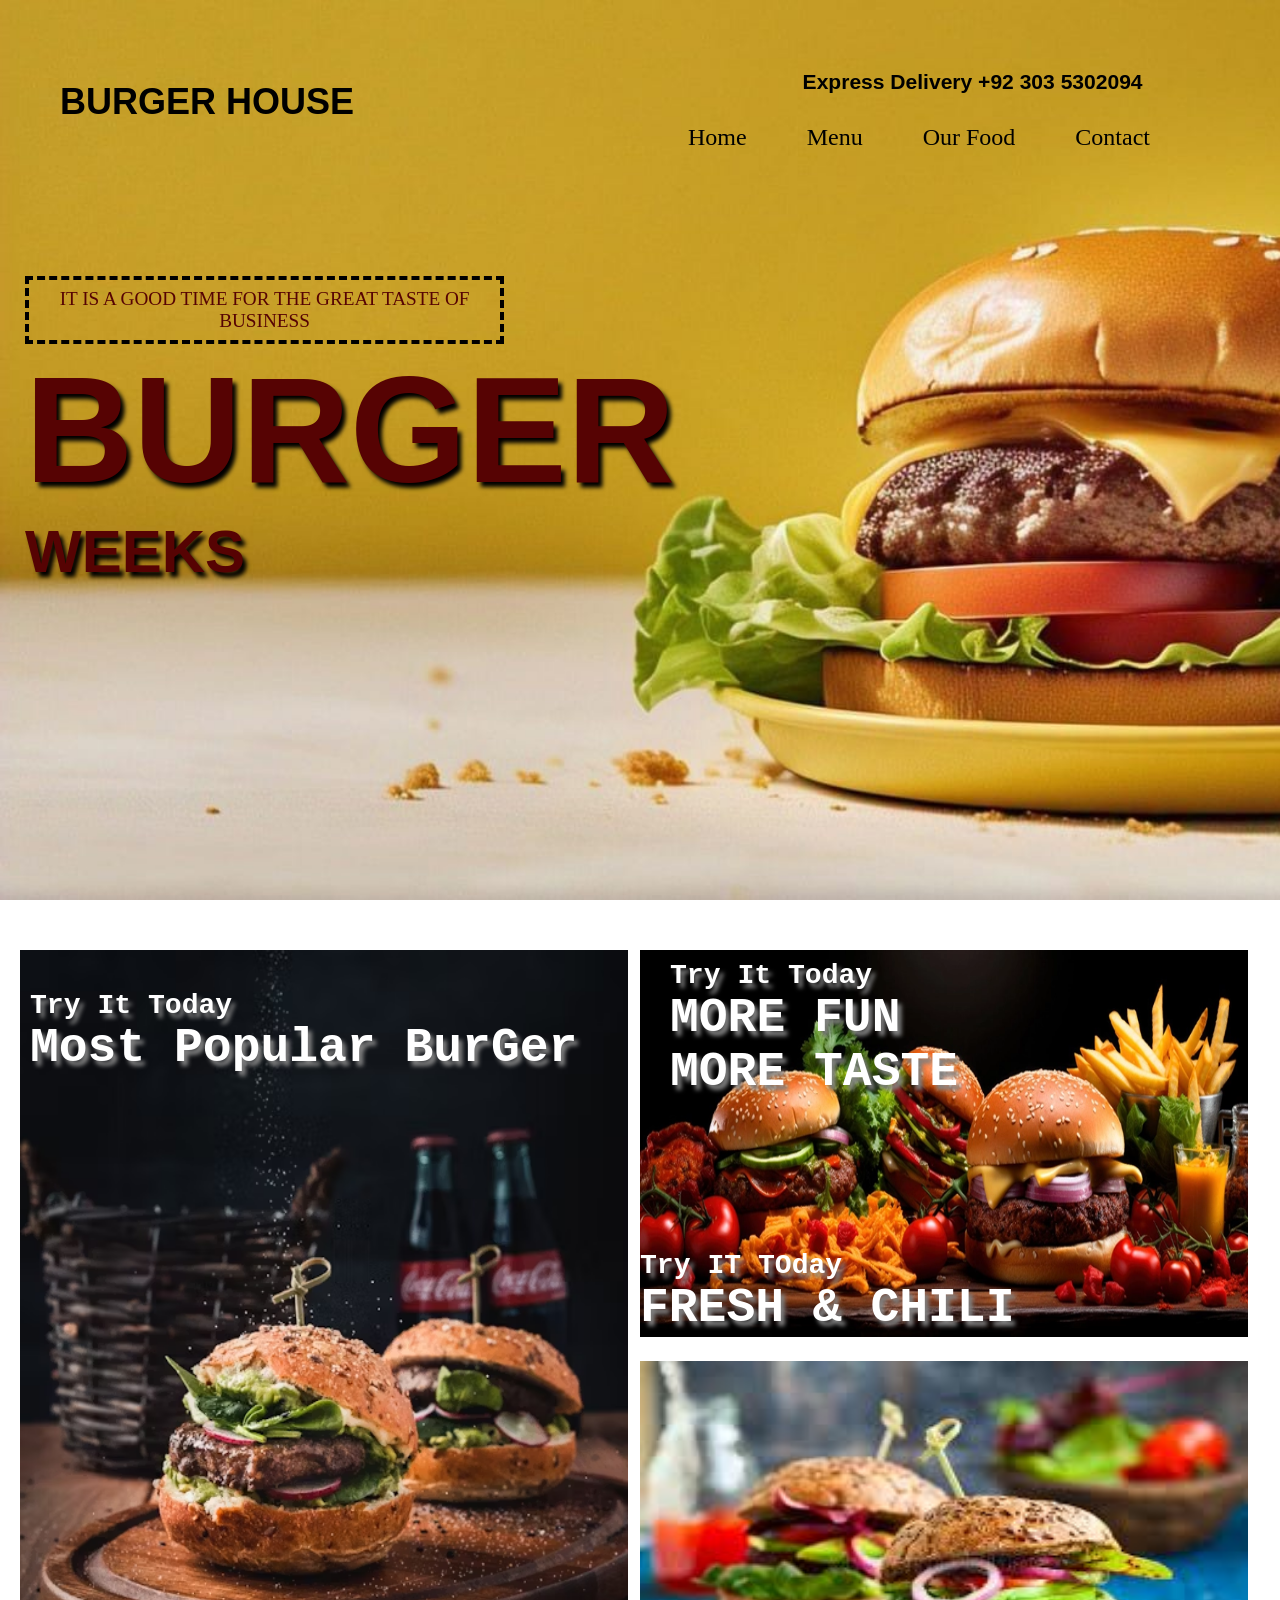
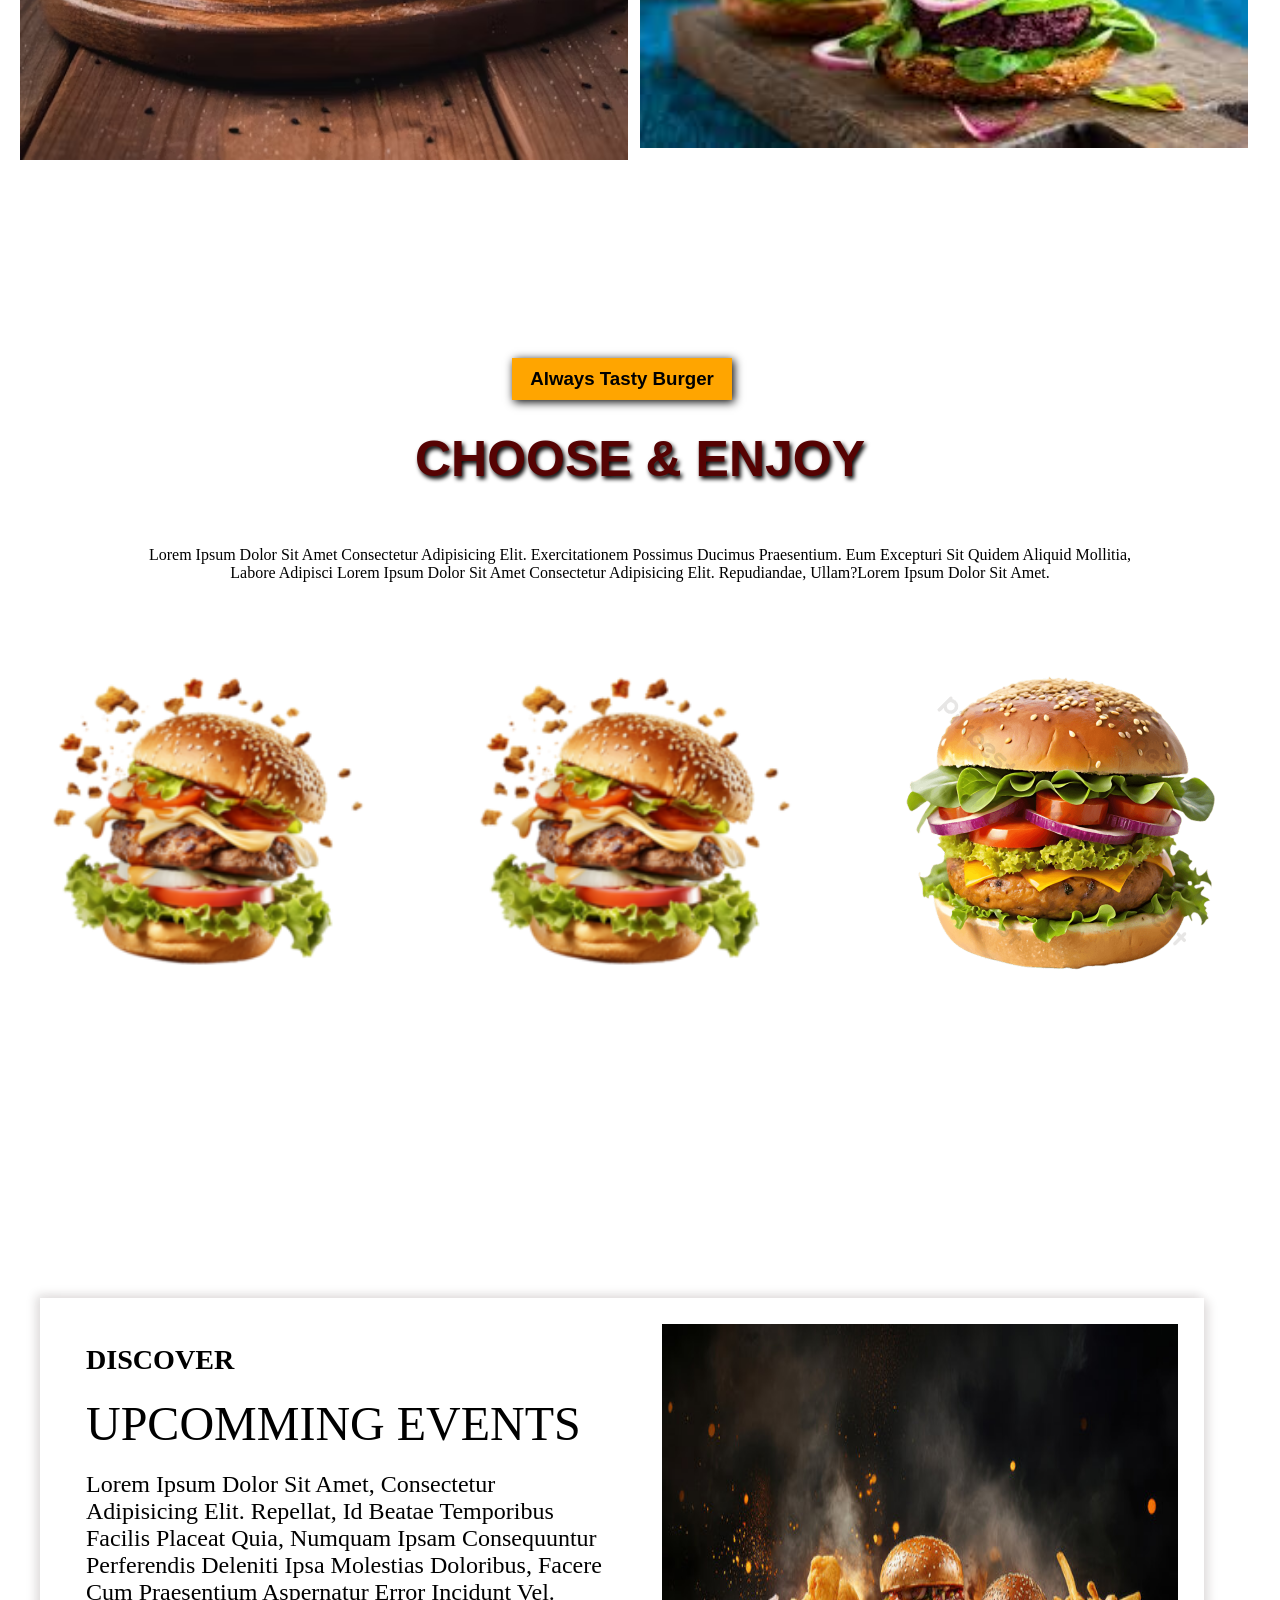
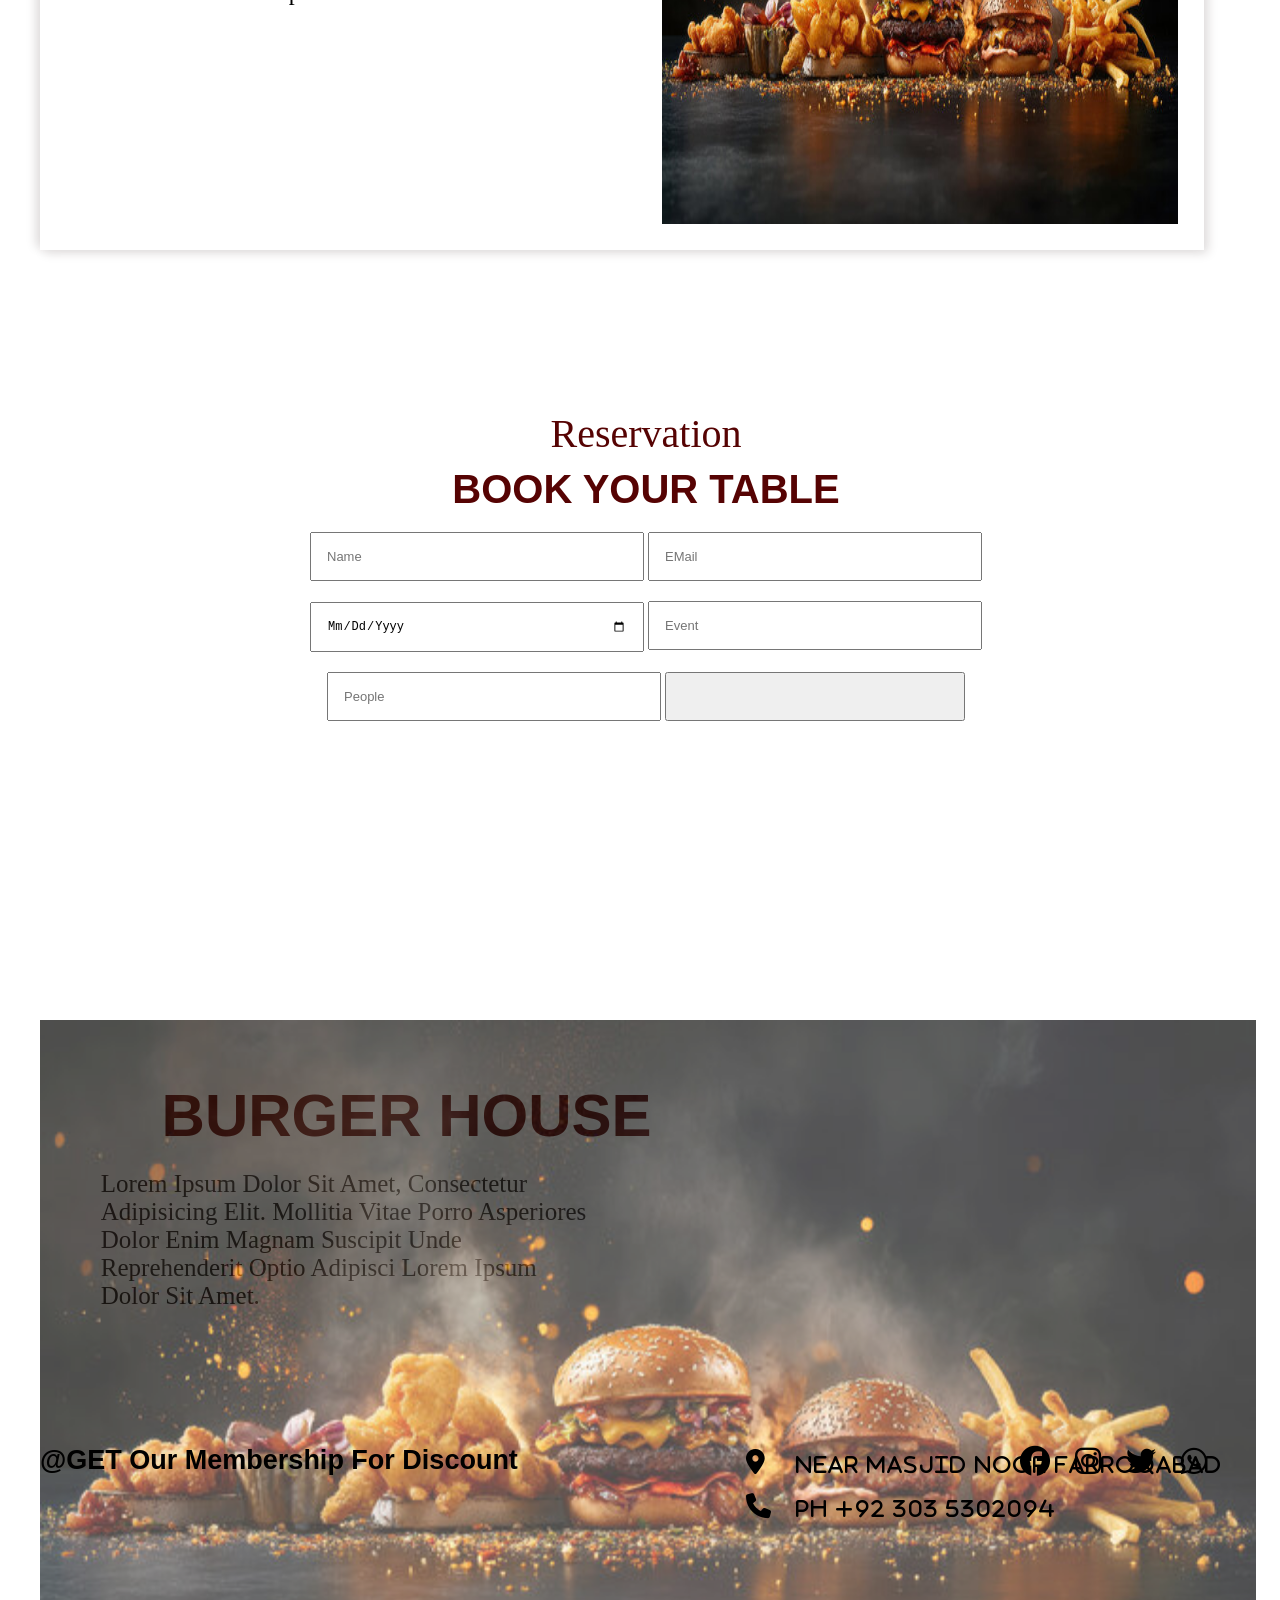
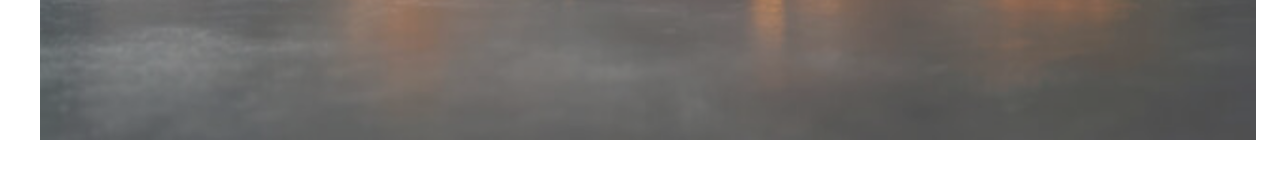
<file: index.html>
<!DOCTYPE html>
<html lang="en">

<head>
    <meta charset="UTF-8">
    <meta name="viewport" content="width=device-width, initial-scale=1.0">
    <link rel="stylesheet" href="style.css">
    <link rel="stylesheet" href="https://cdnjs.cloudflare.com/ajax/libs/font-awesome/6.7.2/css/all.min.css" integrity="sha512-Evv84Mr4kqVGRNSgIGL/F/aIDqQb7xQ2vcrdIwxfjThSH8CSR7PBEakCr51Ck+w+/U6swU2Im1vVX0SVk9ABhg==" crossorigin="anonymous" referrerpolicy="no-referrer" />
    <title>Document</title>
</head>

<body>
    <div class="header">
        <div class="header-section">
            <div class="header-logo">
                <i class="fa-solid fa-burger-cheese"></i><h1>BURGER HOUSE</h1>
            </div>
            <div class="header-nav">
                <div class="header-right-logo">
                    <h3>Express Delivery +92 303 5302094</h3>
                </div>
                <nav>
                    <ul>
                        <li><a href="#">Home</a></li>
                        <li><a href="#">Menu</a></li>
                        <li><a href="#">Our Food</a></li>
                        <li><a href="#">Contact</a></li>
                    </ul>
                </nav>
            </div>
        </div>
        <div class="header-main-section">
            <p>IT IS A GOOD TIME FOR THE GREAT TASTE OF BUSINESS</p>
            <h1>BURGER</h1>
            <h4>WEEKS</h4>
        </div>
    </div>
    <div class="main_section">
        <div class="left-img">
            <div class="left-img-text">
                <h3>Try it today</h3>
                <h1>Most Popular BurGer</h1>
            </div>
            <img src="photo-1550547660-d9450f859349.avif" alt="">
        </div>
        <div class="right-img">
            <div class="right-img-text">
                <h3>Try it today</h3>
                <h1>MORE FUN</h1>
                <h1>MORE TASTE</h1>
            </div>
            <img src="Best-Fast-Food-Suggestions-for-Visitors-in-Islamabad.webp" alt="">
            <div class="right-img-text2">

                <h3>Try IT tOday</h3>
                <h1>FRESH & CHILI</h1>
            </div>
            <img src="tandori burger.jpg" alt="">
        </div>
    </div>
    <div class="order-section">
        <div class="order-heading">
            <h3>Always tasty Burger</h3>
            <h1>CHOOSE & ENJOY</h1>
            <p>Lorem ipsum dolor sit amet consectetur adipisicing elit. Exercitationem possimus ducimus praesentium. Eum
                excepturi sit quidem aliquid mollitia, labore adipisci Lorem ipsum dolor sit amet consectetur
                adipisicing elit. Repudiandae, ullam?Lorem ipsum dolor sit amet.
            </p>
        </div>
        <div class="orders-order">
            <div class="left-order">
                <img src="middl-order burger.webp" alt="">
                <div class="left-order-text">
                    <!-- <h1>Lorem, ipsum dolor.</h1> -->
                    <!-- <p>Lorem ipsum dolor sit amet, consectetur adipisicing elit. Commodi, atque?</p> -->
                </div>
            </div>
            <div class="middle-order">
                <img src="middl-order burger.webp" alt="">
                <div class="middle-order-text">
                    <!-- <h1>Lorem, ipsum dolor.</h1> -->
                    <!-- <p>Lorem ipsum dolor sit amet, consectetur adipisicing elit. Commodi, atque?</p> -->
                </div>
            </div>
            <div class="right-order">
                <img src="right-order img.png!bw700" alt="">
                <div class="right-order-text">
                    <!-- <h1>Lorem, ipsum dolor.</h1> -->
                    <!-- <p>Lorem ipsum dolor sit amet, consectetur adipisicing elit. Commodi, atque?</p> -->
                </div>
            </div>
        </div>
    </div>
    <div class="last-section">
        <div class="last-left">
            <h3>DISCOVER</h3>
            <h1>UPCOMMING EVENTS</h1>
            <p>Lorem ipsum dolor sit amet, consectetur adipisicing elit. Repellat, id beatae temporibus facilis placeat
                quia, numquam ipsam consequuntur perferendis deleniti ipsa molestias doloribus, facere cum praesentium
                aspernatur error incidunt vel.</p>
        </div>
        <div class="last-right">
            <img src="360_F_1161952357_F4eoSS4NwsiefQXbKNyKgBj46LJwO8aF.jpg" alt="">
        </div>
    </div>
    <div class="input-section">
        <h3>Reservation</h3>
        <h1>BOOK YOUR TABLE</h1>
        <div class="input-text1">
            <input type="text" name="" placeholder="Name">
            <input type="email" name="email" placeholder="EMail">
        </div>
        <div class="input-text2">
            <input type="date" name="" placeholder="Day">
            <input type="text" name="event" placeholder="Event">
        </div>
        <div class="input-text3">
            <input type="text" name="" placeholder="people">
            <input type="button" name="FIND A TABLE" placeholder="TBALE" >
        </div>
    </div>
    <div class="footer-section">
        <div class="footer-img">
            <img src="360_F_1161952357_F4eoSS4NwsiefQXbKNyKgBj46LJwO8aF.jpg" alt="">
        </div>
        <div class="footer-context">
            <h1>BURGER HOUSE</h1>
            <p>Lorem ipsum dolor sit amet, consectetur adipisicing elit. Mollitia vitae porro asperiores dolor enim
                magnam suscipit unde reprehenderit optio adipisci Lorem ipsum dolor sit amet.</p>

        </div>
        <div class="location">
            <i class="fa-solid fa-location-dot"><h2>Near Masjid NOOR FarroqABad</h2></i>
            <br>
            <i class="fa-solid fa-phone"><h2>pH +92 303 5302094</h2></i>
        </div>
        <div class="footer-last">
            <h2>@GET our Membership for Discount</h2>
            <div class="icons">
                <a href="#"><i class="fa-brands fa-facebook"></i></a>
                <a href="#"><i class="fa-brands fa-instagram"></i></a>
                <a href="#"><i class="fa-brands fa-twitter"></i></a>
                <a href="#"><i class="fa-brands fa-whatsapp"></i></a>
            </div>
        </div>
    </div>
</body>

</html>
</file>
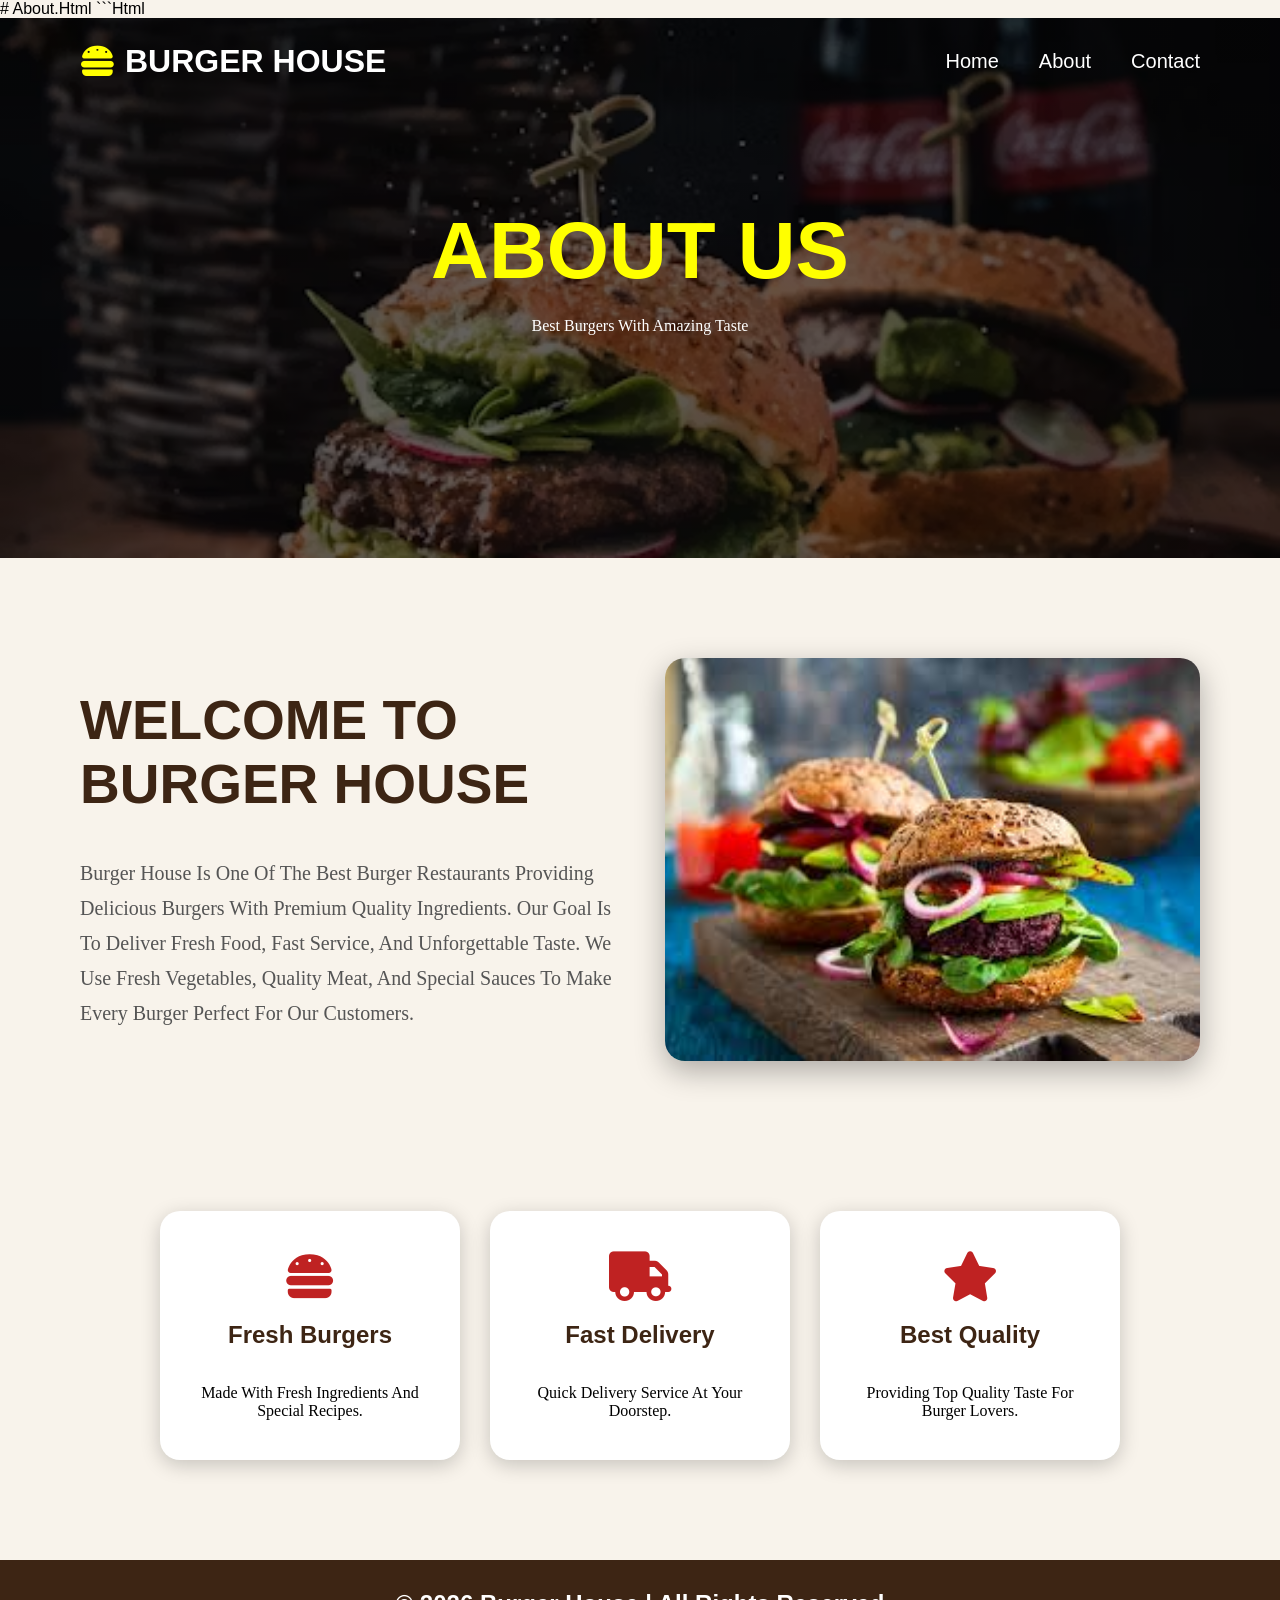
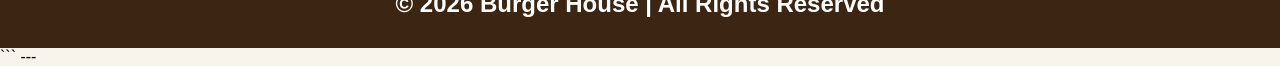
<file: about.html>
# about.html

```html
<!DOCTYPE html>
<html lang="en">
<head>
    <meta charset="UTF-8">
    <meta name="viewport" content="width=device-width, initial-scale=1.0">
    <link rel="stylesheet" href="style.css">
    <link rel="stylesheet" href="https://cdnjs.cloudflare.com/ajax/libs/font-awesome/6.7.2/css/all.min.css">
    <title>About Us</title>

    <style>
        *{
            margin:0;
            padding:0;
            box-sizing:border-box;
            font-family:Arial, Helvetica, sans-serif;
        }

        body{
            background:#f8f3eb;
            animation:fadeIn 1.2s ease-in-out;
        }

        @keyframes fadeIn{
            from{
                opacity:0;
                transform:translateY(20px);
            }
            to{
                opacity:1;
                transform:translateY(0px);
            }
        }

        @keyframes float{
            0%{
                transform:translateY(0px);
            }
            50%{
                transform:translateY(-12px);
            }
            100%{
                transform:translateY(0px);
            }
        }

        @keyframes zoomIn{
            from{
                transform:scale(0.8);
                opacity:0;
            }
            to{
                transform:scale(1);
                opacity:1;
            }
        }

        .about-header{
            background:linear-gradient(rgba(0,0,0,0.6),rgba(0,0,0,0.6)),url('photo-1550547660-d9450f859349.avif');
            background-size:cover;
            background-position:center;
            height:60vh;
            color:white;
        }

        .navbar{
            display:flex;
            justify-content:space-between;
            align-items:center;
            padding:25px 80px;
        }

        .logo{
            display:flex;
            align-items:center;
            gap:10px;
        }

        .logo i{
            font-size:35px;
            color:yellow;
        }

        .nav-links ul{
            display:flex;
            gap:40px;
            list-style:none;
        }

        .nav-links ul li a{
            text-decoration:none;
            color:white;
            font-size:20px;
            transition:0.3s ease-in-out;
        }

        .nav-links ul li a:hover{
            color:yellow;
        }

        .about-text{
            text-align:center;
            margin-top:100px;
        }

        .about-text h1{
            animation:zoomIn 1.2s ease;
            font-size:80px;
            color:yellow;
        }

        .about-section{
            padding:100px 80px;
            display:flex;
            justify-content:space-between;
            align-items:center;
            gap:50px;
        }

        .about-left{
            width:50%;
        }

        .about-left h1{
            font-size:55px;
            color:#3d2514;
            margin-bottom:20px;
        }

        .about-left p{
            font-size:20px;
            line-height:35px;
            color:#555;
        }

        .about-right{
            width:50%;
        }

        .about-right img{
            animation:float 4s ease-in-out infinite;
            width:100%;
            border-radius:20px;
            box-shadow:0 10px 30px rgba(0,0,0,0.3);
        }

        .about-cards{
            display:flex;
            justify-content:center;
            gap:30px;
            padding:50px 80px;
        }

        .card{
            background:white;
            padding:40px;
            width:300px;
            text-align:center;
            border-radius:20px;
            box-shadow:0 5px 20px rgba(0,0,0,0.2);
            transition:0.4s;
        }

        .card{
            animation:zoomIn 1s ease;
        }

        .card:hover{
            transform:translateY(-10px);
        }

        .card i{
            font-size:50px;
            color:#bf2222;
            margin-bottom:20px;
        }

        .card h2{
            margin-bottom:15px;
            color:#3d2514;
        }

        .footer{
            background:#3d2514;
            color:white;
            text-align:center;
            padding:30px;
            margin-top:50px;
        }
    </style>
</head>
<body>

    <div class="about-header">
        <div class="navbar">
            <div class="logo">
                <i class="fa-solid fa-burger"></i>
                <h1>BURGER HOUSE</h1>
            </div>

            <div class="nav-links">
                <ul>
                    <li><a href="index.html">Home</a></li>
                    <li><a href="about.html">About</a></li>
                    <li><a href="contact.html">Contact</a></li>
                </ul>
            </div>
        </div>

        <div class="about-text">
            <h1>ABOUT US</h1>
            <p>Best Burgers With Amazing Taste</p>
        </div>
    </div>

    <div class="about-section">
        <div class="about-left">
            <h1>WELCOME TO BURGER HOUSE</h1>
            <p>
                Burger House is one of the best burger restaurants providing delicious burgers with premium quality ingredients. Our goal is to deliver fresh food, fast service, and unforgettable taste.
                
                We use fresh vegetables, quality meat, and special sauces to make every burger perfect for our customers.
            </p>
        </div>

        <div class="about-right">
            <img src="tandori burger.jpg" alt="">
        </div>
    </div>

    <div class="about-cards">
        <div class="card">
            <i class="fa-solid fa-burger"></i>
            <h2>Fresh Burgers</h2>
            <p>Made with fresh ingredients and special recipes.</p>
        </div>

        <div class="card">
            <i class="fa-solid fa-truck"></i>
            <h2>Fast Delivery</h2>
            <p>Quick delivery service at your doorstep.</p>
        </div>

        <div class="card">
            <i class="fa-solid fa-star"></i>
            <h2>Best Quality</h2>
            <p>Providing top quality taste for burger lovers.</p>
        </div>
    </div>

    <div class="footer">
        <h2>© 2026 Burger House | All Rights Reserved</h2>
    </div>

</body>
</html>
```

---
</file>
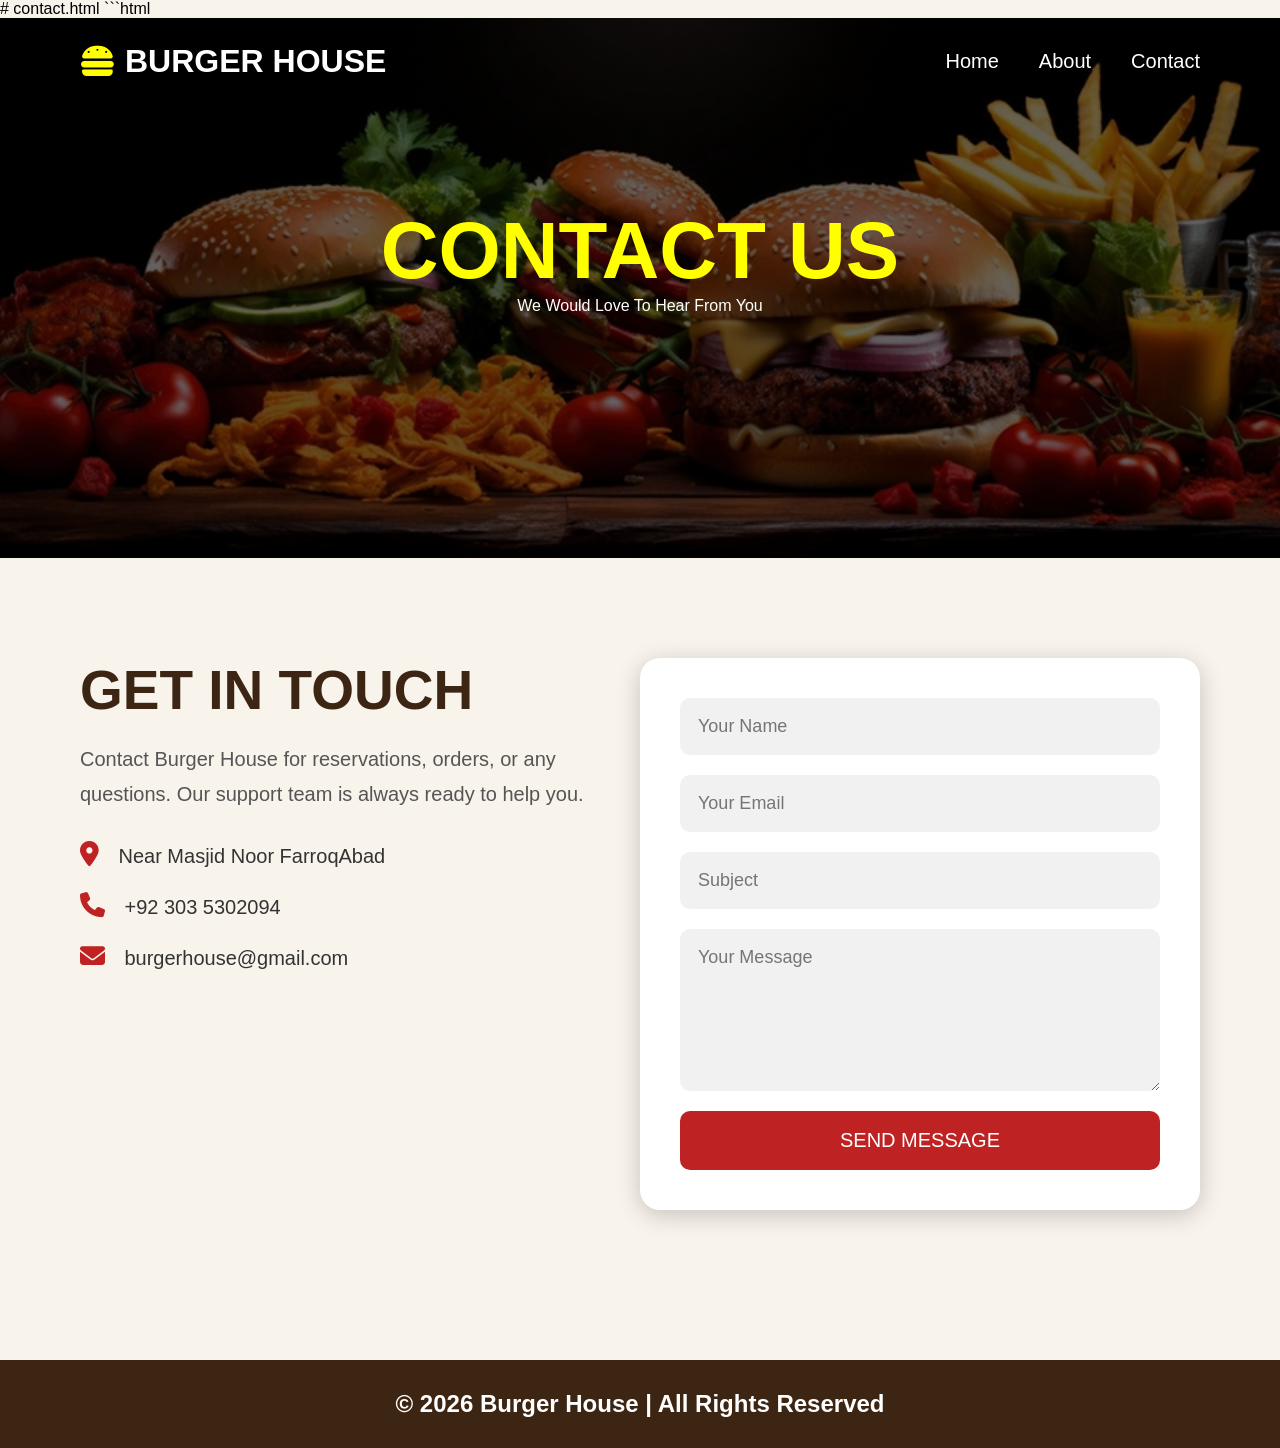
<file: contact.html>
# contact.html

```html
<!DOCTYPE html>
<html lang="en">
<head>
    <meta charset="UTF-8">
    <meta name="viewport" content="width=device-width, initial-scale=1.0">
    <link rel="stylesheet" href="https://cdnjs.cloudflare.com/ajax/libs/font-awesome/6.7.2/css/all.min.css">
    <title>Contact Us</title>

    <style>
        *{
            margin:0;
            padding:0;
            box-sizing:border-box;
            font-family:Arial, Helvetica, sans-serif;
        }

        body{
            background:#f8f3eb;
            animation:fadeIn 1.2s ease-in-out;
        }

        @keyframes fadeIn{
            from{
                opacity:0;
                transform:translateY(20px);
            }
            to{
                opacity:1;
                transform:translateY(0px);
            }
        }

        @keyframes float{
            0%{
                transform:translateY(0px);
            }
            50%{
                transform:translateY(-12px);
            }
            100%{
                transform:translateY(0px);
            }
        }

        @keyframes zoomIn{
            from{
                transform:scale(0.8);
                opacity:0;
            }
            to{
                transform:scale(1);
                opacity:1;
            }
        }

        .contact-header{
            background:linear-gradient(rgba(0,0,0,0.6),rgba(0,0,0,0.6)),url('Best-Fast-Food-Suggestions-for-Visitors-in-Islamabad.webp');
            background-size:cover;
            background-position:center;
            height:60vh;
            color:white;
        }

        .navbar{
            display:flex;
            justify-content:space-between;
            align-items:center;
            padding:25px 80px;
        }

        .logo{
            display:flex;
            align-items:center;
            gap:10px;
        }

        .logo i{
            font-size:35px;
            color:yellow;
        }

        .nav-links ul{
            display:flex;
            gap:40px;
            list-style:none;
        }

        .nav-links ul li a{
            text-decoration:none;
            color:white;
            font-size:20px;
            transition:0.3s ease-in-out;
        }

        .nav-links ul li a:hover{
            color:yellow;
        }

        .contact-text{
            text-align:center;
            margin-top:100px;
        }

        .contact-text h1{
            animation:zoomIn 1.2s ease;
            font-size:80px;
            color:yellow;
        }

        .contact-section{
            padding:100px 80px;
            display:flex;
            justify-content:space-between;
            gap:50px;
        }

        .contact-left{
            width:45%;
        }

        .contact-left h1{
            font-size:55px;
            color:#3d2514;
            margin-bottom:20px;
        }

        .contact-left p{
            font-size:20px;
            line-height:35px;
            color:#555;
            margin-bottom:30px;
        }

        .info{
            margin-bottom:25px;
        }

        .info i{
            color:#bf2222;
            font-size:25px;
            margin-right:15px;
        }

        .info span{
            font-size:20px;
            color:#333;
        }

        .contact-right{
            animation:zoomIn 1s ease;
            width:50%;
            background:white;
            padding:40px;
            border-radius:20px;
            box-shadow:0 5px 25px rgba(0,0,0,0.2);
        }

        .contact-right input,
        .contact-right textarea{
            width:100%;
            padding:18px;
            margin-bottom:20px;
            border:none;
            background:#f1f1f1;
            border-radius:10px;
            font-size:18px;
        }

        .contact-right button{
            width:100%;
            padding:18px;
            border:none;
            background:#bf2222;
            color:white;
            font-size:20px;
            border-radius:10px;
            cursor:pointer;
            transition:0.3s ease-in-out;
        }

        .contact-right button:hover{
            transform:scale(1.05);
            background:#ff9800;
        }

        .footer{
            background:#3d2514;
            color:white;
            text-align:center;
            padding:30px;
            margin-top:50px;
        }
    </style>
</head>
<body>

    <div class="contact-header">
        <div class="navbar">
            <div class="logo">
                <i class="fa-solid fa-burger"></i>
                <h1>BURGER HOUSE</h1>
            </div>

            <div class="nav-links">
                <ul>
                    <li><a href="index.html">Home</a></li>
                    <li><a href="about.html">About</a></li>
                    <li><a href="contact.html">Contact</a></li>
                </ul>
            </div>
        </div>

        <div class="contact-text">
            <h1>CONTACT US</h1>
            <p>We Would Love To Hear From You</p>
        </div>
    </div>

    <div class="contact-section">

        <div class="contact-left">
            <h1>GET IN TOUCH</h1>
            <p>
                Contact Burger House for reservations, orders, or any questions. Our support team is always ready to help you.
            </p>

            <div class="info">
                <i class="fa-solid fa-location-dot"></i>
                <span>Near Masjid Noor FarroqAbad</span>
            </div>

            <div class="info">
                <i class="fa-solid fa-phone"></i>
                <span>+92 303 5302094</span>
            </div>

            <div class="info">
                <i class="fa-solid fa-envelope"></i>
                <span>burgerhouse@gmail.com</span>
            </div>
        </div>

        <div class="contact-right">
            <form>
                <input type="text" placeholder="Your Name">
                <input type="email" placeholder="Your Email">
                <input type="text" placeholder="Subject">
                <textarea rows="6" placeholder="Your Message"></textarea>
                <button type="submit">SEND MESSAGE</button>
            </form>
        </div>

    </div>

    <div class="footer">
        <h2>© 2026 Burger House | All Rights Reserved</h2>
    </div>

</body>
</html>
</file>
<file: style.css>
* {
    margin: 0;
    padding: 0;
    text-transform: capitalize;
}

body {
    overflow-x: hidden;
}

.header {
    width: 100vw;
    height: 100vh;
    background-image: url(WhatsApp\ Image\ 2025-03-05\ at\ 15.40.39_8831e531.jpg);
    background-size: cover;
}

.header-section {

    display: flex;
    justify-content: space-between;

}

.header-logo {
    padding: 60px;
    font-weight: bolder;
    font-size: large;
    font-family: 'Franklin Gothic Medium', 'Arial Narrow', Arial, sans-serif;
}

.header-nav {
    padding: 70px;
}

.header-nav .header-right-logo {
    padding-left: 30%;
    font-size: large;
    font-family: 'Franklin Gothic Medium', 'Arial Narrow', Arial, sans-serif;
}

.header-nav nav ul {
    display: flex;
    justify-content: space-between;
    list-style-type: none;
    margin: 30px;

}

.header-nav nav ul li a {
    text-decoration: none;
    color: black;
    font-size: x-large;
    padding: 30px;
}

.header-nav nav ul li a:hover {
    color: rgb(86, 3, 3);
}

.header-main-section {
    padding: 25px;
}

.header-main-section p {
    border: 4px dashed black;
    width: 37%;
    font-size: larger;
    color: rgb(86, 3, 3);
    text-align: center;
    padding: 8px;
    
}

.header-main-section h1 {
    font-family: 'Franklin Gothic Medium', 'Arial Narrow', Arial, sans-serif;
    font-size: 150px;
    color: rgb(86, 3, 3);
    text-shadow: 4px 5px 4px black;
}

.header-main-section h4 {
    font-size: 60px;
    color: rgb(86, 3, 3);
    text-shadow: 4px 5px 4px black;
    font-family: 'Franklin Gothic Medium', 'Arial Narrow', Arial, sans-serif;
}

.main_section {
    width: 100vw;
    height: 100vh;
    display: flex;
    margin-top: 30px;
}

.main_section .left-img {
    width: 50%;
    position: relative;
}

.main_section .left-img h1 {
    position: absolute;
}

.main_section .left-img img {
    width: 95%;
    padding: 20px;
    height: 90%;
}

.main_section .right-img {
    width: 50%;
    position: relative;
}

.main_section .right-img img {
    width: 95%;
    height: 43%;
    margin-top: 20px;
}

.left-img .left-img-text {
    z-index: 1;
    color: white;
    position: absolute;
    width: 700px;
    left: 30px;
    top: 60px;
    font-family: 'Courier New', Courier, monospace;
    font-size: x-large;
    opacity: 3px;
    text-shadow: 4px 5px 4px gray;
}

.right-img .right-img-text {
    position: absolute;
    color: white;
    top: 30px;
    left: 30px;
    font-family: 'Courier New', Courier, monospace;
    font-size: x-large;
    opacity: 3px;
    text-shadow: 4px 5px 4px gray;
}

.right-img-text2 {
    position: absolute;
    top: 320px;
    color: white;
    font-size: x-large;
    font-family: 'Courier New', Courier, monospace;
    opacity: 3px;
    text-shadow: 4px 5px 4px gray;
}

.order-section {
    width: 100vw;
    height: 100vh;
}

.order-section h1 {
    text-align: center;
    padding-top: 30px;
    font-size: 50px;
    font-weight: bolder;
    font-family: Verdana, Geneva, Tahoma, sans-serif;
    color: rgb(86, 3, 3);
    text-shadow: 2px 3px 4px black;
}

.order-section h3 {
    width: 200px;
    padding: 10px;
    margin-left: 40%;
    margin-top: 10%;
    text-align: center;
    font-family: Arial, Helvetica, sans-serif;
    font-weight: 600;
    background-color: orange;
    box-shadow: 2px 2px 9px black;
}

.order-section p {
    text-align: center;
    width: 80vw;
    margin-top: 3%;
    margin-left: 10%;
}

.orders-order {
    display: flex;
    justify-content: space-around;
    margin-top: 5%;
}

.left-order,
.middle-order,
.right-order {
    width: 400px;
    height: 400px;
    position: relative;
    /* background-color: blue; */
}

.orders-order img {
    width: 350px;
    margin-left: 20px;

}

.left-order .left-order-text h1 {
    text-align: center;
    text-shadow: none;
    font-size: xx-large;
}

.middle-order .middle-order-text h1 {
    text-align: center;
    text-shadow: none;
    font-size: x-large;
}

.right-order .right-img-text h1 {
    text-align: center;
    text-shadow: none;
    font-size: xx-large;
}
.last-section {
    width: 90vw;
    border: 6px solid white;
    box-shadow: 4px 3px 10px rgb(223, 220, 220), -4px -3px 10px rgb(223, 220, 220);
    margin: 40px;
    height: 60vh;
    display: flex;
}
.last-left {
    width: 50%;
    padding: 40px;
    font-size: x-large;
    /* position: absolute; */
}
.last-right img {
    width: 100%;
    height: 100%;
}
.last-section h1,
p {
    padding-top: 20px;
    font-family: cursive;
    font-weight: 500;
}
.last-right {
    width: 50%;
    padding: 20px;
}
.input-section {
    width: 90vw;
    height: 60vh;
    margin: 70px;
    padding-top: 90px;
    text-align: center;
}
.input-text2 ,.input-text3,.input-text1{
    padding-top: 20px;
}
.input-section input {
    padding: 15px;
    width: 300px;
    font-size: small;
}
/* input[type="button"]{
    background-color:rgb(119, 10, 10) ;
    width: 330px;
    color: white;
} */
.location {
    width:500px;
    height: 100px;
    font-size: 10px;
   
    position: absolute;
    right: 10px;
    bottom: 210px;
}
.location i h2{
    font-size: 20px;
    letter-spacing: 2px;
    margin-left: 30px;
    margin-top: -30px;
    padding-left: 20px;
    padding-top: 10px;
}
.location i{
    font-size: 25px;
    margin-bottom: -10px;
    padding-top: 20px;
}
    button {
    width: 330px;
    height: 45px;
    padding: 10px;
    font-size: 20px;
    font-family: 'Segoe UI', Tahoma, Geneva, Verdana, sans-serif;
    background-color: rgb(86, 3, 3);
    color: white;
}
.input-section h1 {
    font-size: 40px;
    font-weight: 900;
    font-family: 'Segoe UI', Tahoma, Geneva, Verdana, sans-serif;
    color: rgb(86, 3, 3);
    margin-top: 10px;
}
.input-section h3 {
    font-size: 40px;
    color: rgb(86, 3, 3);
    font-weight: 300;
}
/* 
.input-section button:hover {
    color: black;
    background-color: antiquewhite;
} */
.footer-section {
    width: 95vw;
    height: 80vh;
    margin: 40px;
    position: relative;
}
.footer-section img {
    width: 100%;
    height: 100%;
    position: absolute;
    opacity: .7;
}
.footer-context h1 {
    font-size: 60px;
    font-weight: 900;
    color: rgb(86, 3, 3);
    padding-top: 5%;
    width: 50%;
    padding-left:10%;
    font-family: 'Segoe UI', Tahoma, Geneva, Verdana, sans-serif;
}
.footer-context p{
    font-size:25px;
    color: rgb(45, 39, 39);
    width: 40%;
    padding-left: 5%;
}
.footer-last{
    display: flex;
    position:relative;
    font-size: large;
    justify-content: space-between;  
    font-family: Verdana, Geneva, Tahoma, sans-serif;
}
.footer-last h2{
    position: absolute;
    top: 15vh;
}
.footer-last .icons a{
    font-size: 30px;
    padding-left: 20px;
    color: black;
    position: relative;
    left: 75vw;
    top: 15vh;
}
.footer-last .icons a:hover{
    color: rgb(119, 10, 10);
}
</file>
